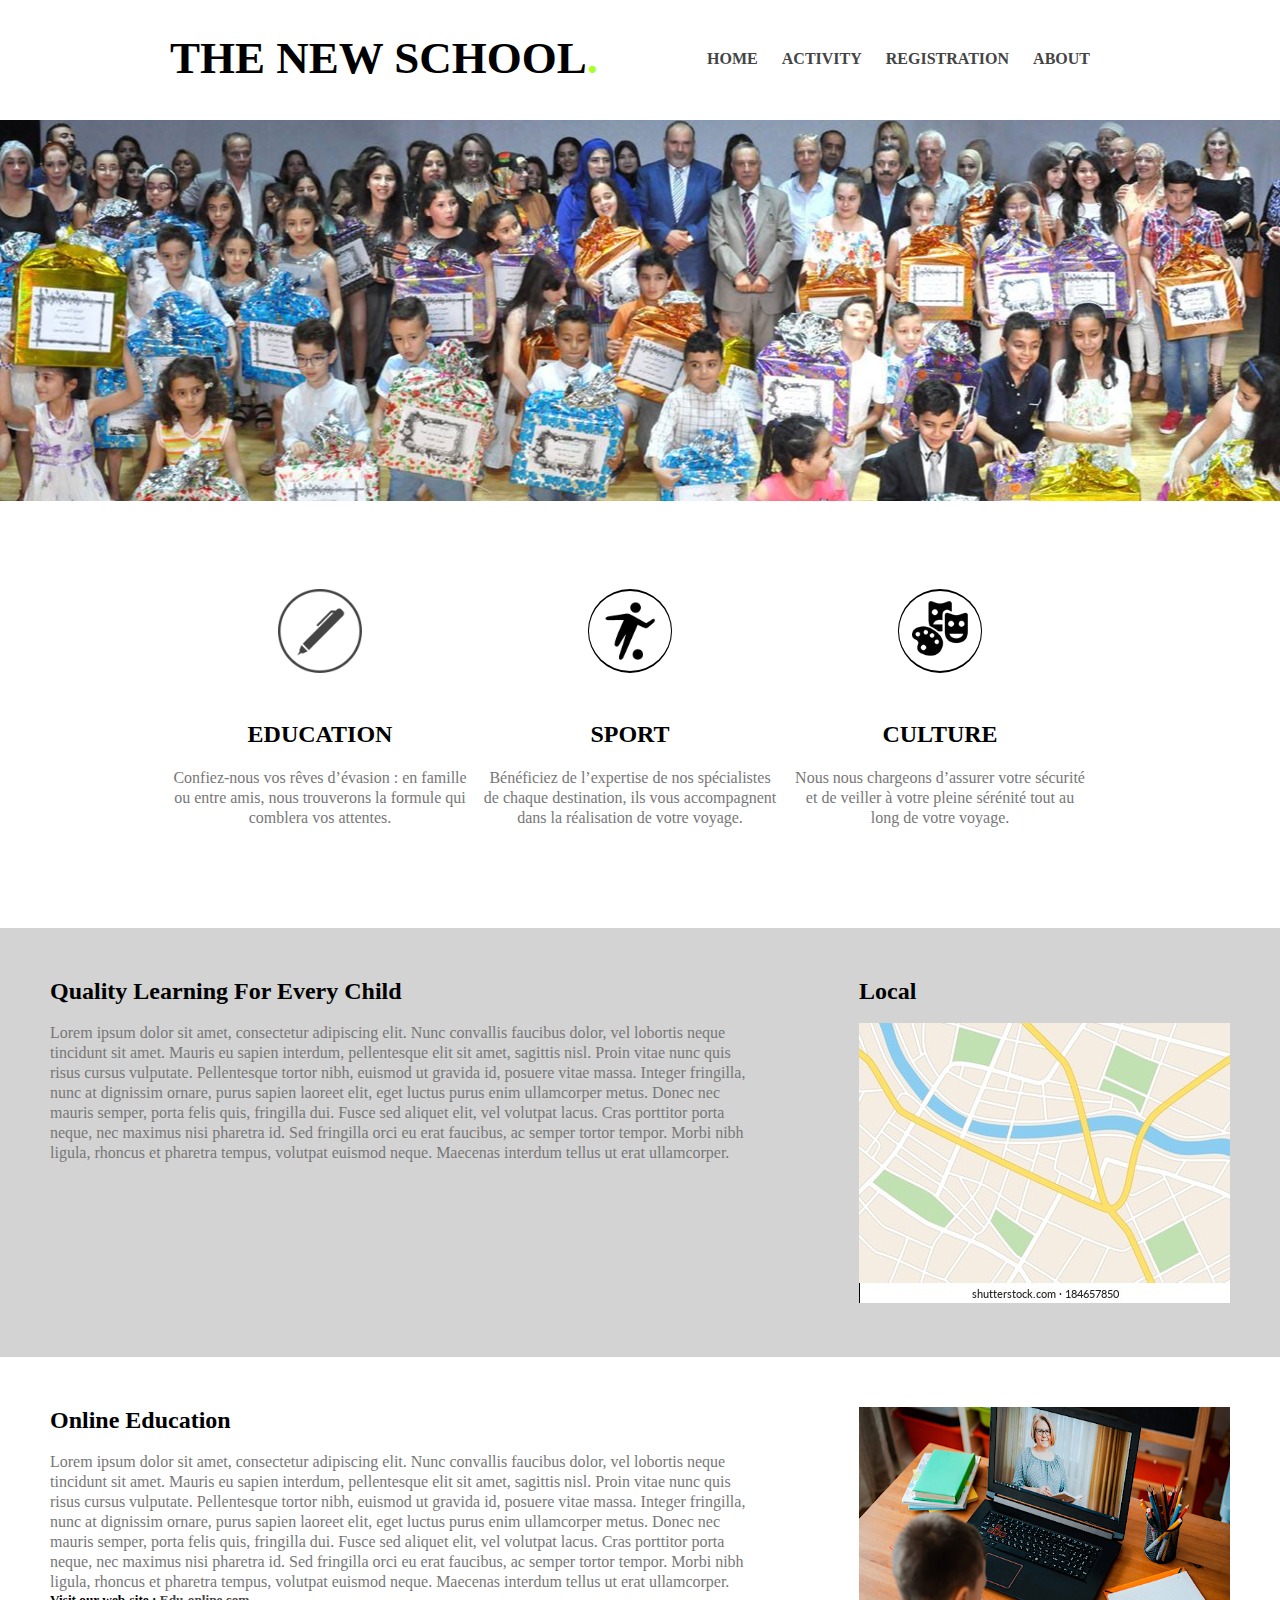
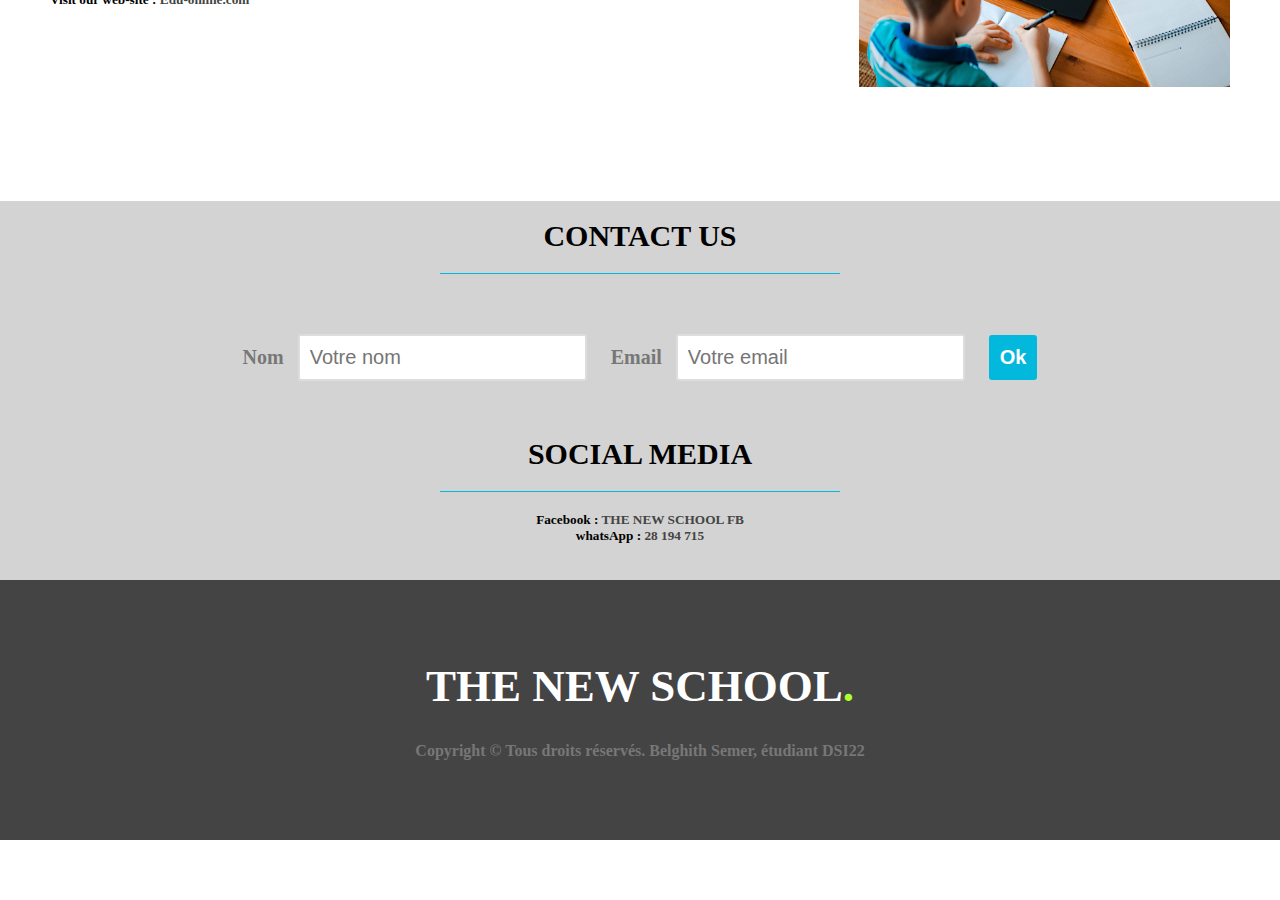
<file: index.html>
<!DOCTYPE html>
<html lang="en">
<head>
    <meta charset="UTF-8">
    <meta http-equiv="X-UA-Compatible" content="IE=edge">
    <meta name="viewport" content="width=device-width, initial-scale=1.0">
    <title>THE NEW SCHOOL</title>
    <link rel="stylesheet" href="style.css">
    <link href="htpp://fonts-googleapis/css?family-Crete+Round" rel="stylesheet">
</head>
<body>
    <header>
        <div class="wrapper">
            <h1>THE NEW SCHOOL<span class="green">.</span></h1>
            <nav>
                <ul>
                    <li class="active"><a href="index.html">Home</a></li>
                    <li><a href="activity.html">Activity</a></li>
                    <li><a href="inscri.html">Registration</a></li>
                    <li><a href="about.html">About</a></li>
                </ul>
            </nav>
        </div>
    </header>


    <section id="main-image">
        <div class="wrapper">
           
        </div>
    </section>

    <section id="steps">
        <div class="wrapper">
            <ul>
                <li id="step-1">
                    <h4>Education</h4>
                    <p>Confiez-nous vos rêves d’évasion : en famille ou entre amis, nous trouverons la formule qui comblera vos attentes.</p>
                </li>
                <li id="step-2">
                    <h4>Sport</h4>
                    <p>Bénéficiez de l’expertise de nos spécialistes de chaque destination, ils vous accompagnent dans la réalisation de votre voyage.</p>
                
                </li>
                <li id="step-3">
                    <h4>Culture</h4>
                    <p>Nous nous chargeons d’assurer votre sécurité et de veiller à votre pleine sérénité tout au long de votre voyage.</p>
                </li>
                <div class="clear"></div>
            </ul>
        </div>
    </section>

    <section id="intro">
        <div class="wrapper-g">
            <div class="flex-container">
                <div class="one">
                    <h4>Quality Learning For Every Child</h4><br>
                    <p>Lorem ipsum dolor sit amet, consectetur adipiscing elit. Nunc convallis faucibus dolor, vel lobortis neque tincidunt sit amet. Mauris eu sapien interdum, pellentesque elit sit amet, sagittis nisl. Proin vitae nunc quis risus cursus vulputate. Pellentesque tortor nibh, euismod ut gravida id, posuere vitae massa. Integer fringilla, nunc at dignissim ornare, purus sapien laoreet elit, eget luctus purus enim ullamcorper metus. Donec nec mauris semper, porta felis quis, fringilla dui. Fusce sed aliquet elit, vel volutpat lacus. Cras porttitor porta neque, nec maximus nisi pharetra id. Sed fringilla orci eu erat faucibus, ac semper tortor tempor. Morbi nibh ligula, rhoncus et pharetra tempus, volutpat euismod neque. Maecenas interdum tellus ut erat ullamcorper.</p>
                </div>
                <div class="two">
                    <h4>Local</h4><br>
                    <img src="map.jpg">
                </div>
            </div>
        </div>
    </section>

    <section id="edu-online">
        <div class="wrapper-w">
            <div class="flex-container">
                <div class="one">
                    <h4>Online Education</h4><br>
                    <p>Lorem ipsum dolor sit amet, consectetur adipiscing elit. Nunc convallis faucibus dolor, vel lobortis neque tincidunt sit amet. Mauris eu sapien interdum, pellentesque elit sit amet, sagittis nisl. Proin vitae nunc quis risus cursus vulputate. Pellentesque tortor nibh, euismod ut gravida id, posuere vitae massa. Integer fringilla, nunc at dignissim ornare, purus sapien laoreet elit, eget luctus purus enim ullamcorper metus. Donec nec mauris semper, porta felis quis, fringilla dui. Fusce sed aliquet elit, vel volutpat lacus. Cras porttitor porta neque, nec maximus nisi pharetra id. Sed fringilla orci eu erat faucibus, ac semper tortor tempor. Morbi nibh ligula, rhoncus et pharetra tempus, volutpat euismod neque. Maecenas interdum tellus ut erat ullamcorper.</p>
                    <h5>Visit our web-site : <a href="#hhhh">Edu-online.com</a></h5>
                </div>
                <div class="two">
                    <img style="width: 371px; height: 280px;" src="edu.jpeg">
                </div>
            </div>
        </div>
    </section>

    
    <section id="contact">
        <div class="wrapper-g">
            <br>
            <h3>Contact Us</h3>
            
            <form>
                <label for="name">Nom</label>
                <input type="text" id="name" placeholder="Votre nom">
                <label for="email">Email</label>
                <input type="text" id="name" placeholder="Votre email">
                <input type="submit" value="Ok" class="button-3">
                
            </form>
            <br><br>
            <h3>Social Media</h3>
            <h5>Facebook : <a href="#">THE NEW SCHOOL FB</a></h5>
            <h5>whatsApp : <a href="#">28 194 715</a></h5>
            <br><br>
        </div>
        <footer>
            <div>
                <h1>THE NEW SCHOOL<span class="green">.</span></h1>
                
                <div class="copyright">Copyright © Tous droits réservés. Belghith Semer, étudiant DSI22</div>
            </div>
        </footer>
    </section>
</body> 
</html>
</file>
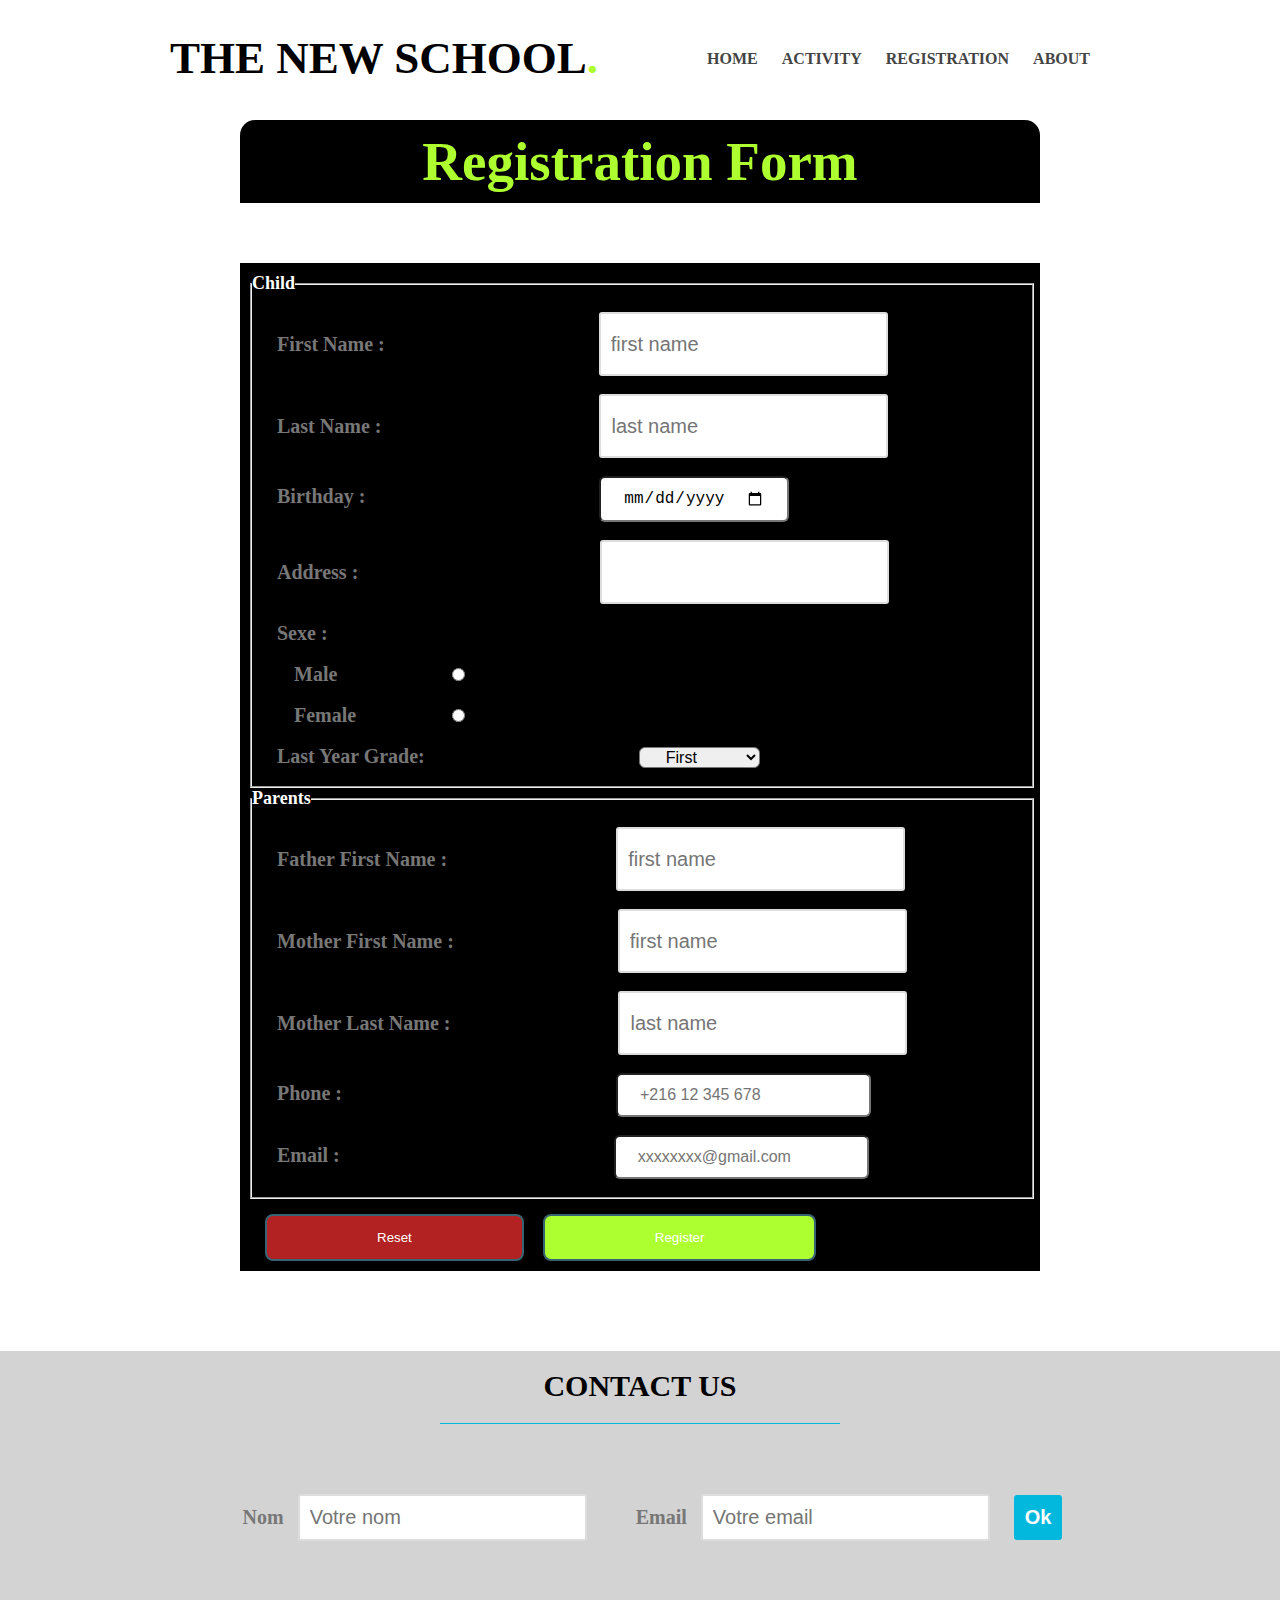
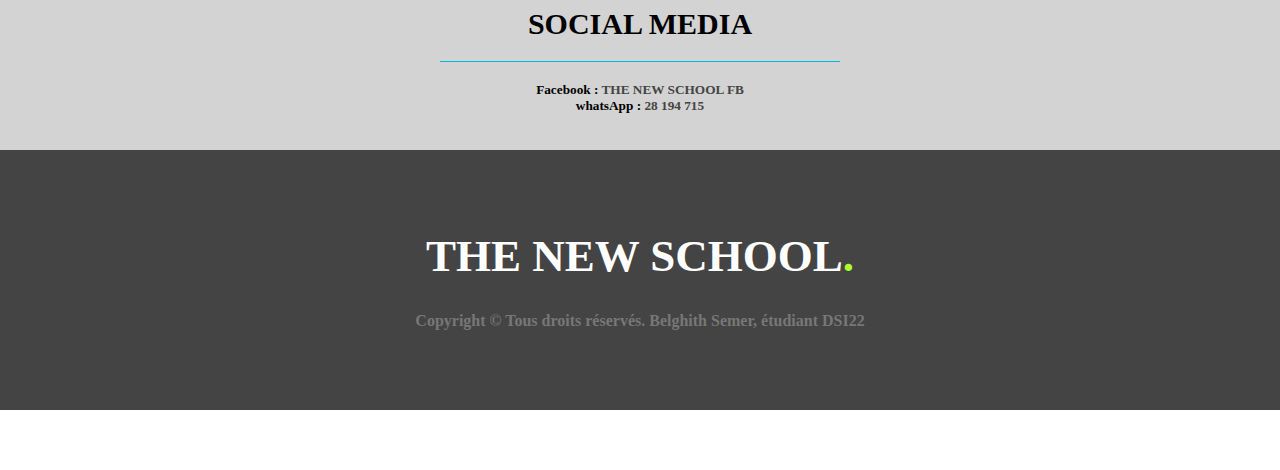
<file: inscri.html>
<!DOCTYPE html>
<html lang="en">
<head>
    <meta charset="UTF-8">
    <meta http-equiv="X-UA-Compatible" content="IE=edge">
    <meta name="viewport" content="width=device-width, initial-scale=1.0">
    <title>Registration</title>
    <link rel="stylesheet" href="form-style.css">
</head>
<body>
    <header>
        <div class="wrapper">
            <h1>THE NEW SCHOOL<span class="green">.</span></h1>
            <nav>
                <ul>
                    <li class="active"><a href="index.html">Home</a></li>
                    <li><a href="activity.html">Activity</a></li>
                    <li><a href="inscri.html">Registration</a></li>
                    <li><a href="about.html">About</a></li>
                </ul>
            </nav>
        </div>
    </header>

    <div class="regform"><h2>Registration Form</h2></div>
    <div class="main">
        <form>
            <fieldset>
                <legend>   Child</legend>
                <br>
                <label>First Name :</label>
                <input type="text" placeholder="first name" class="inputs"><br><br>
                <label>Last Name :</label>&nbsp;
                <input type="text" placeholder="last name" class="inputs"><br><br>
                <label>Birthday :</label>&nbsp;&nbsp;&nbsp;&nbsp;&nbsp;
                <input type="date" class="inputs"><br><br>
                <label>Address :</label>&nbsp;&nbsp;&nbsp;&nbsp;&nbsp;&nbsp;&nbsp;
                <input type=text class="inputs"><br><br>
                <label>Sexe :</label>&nbsp;&nbsp;&nbsp;&nbsp;&nbsp;&nbsp;&nbsp;<br><br>
                <input type="radio" id="male" name="gender" value="male" class="inputs">
                <label for="male">Male</label><br><br>
                <input type="radio" id="female" name="gender" value="female" class="inputs">
                <label for="female">Female</label><br><br>
                <label>Last Year Grade:</label>
                <select>
                    <option>First</option>
                    <option>Second</option>
                    <option>Third</option>
                    <option>Forth</option>
                    <option>Fifth</option>
                    <option>Sixth</option>
                </select><br><br>
            </fieldset>

            <fieldset>
                <legend>Parents</legend>
                <br>
                <label>Father First Name :</label>
                <input type="text" placeholder="first name" class="inputs" style="left: 155px;"><br><br>
                <label>Mother First Name :</label>
                <input type="text" placeholder="first name" class="inputs" style="left: 150px;"><br><br>
                <label>Mother Last Name :</label>&nbsp;
                <input type="text" placeholder="last name" class="inputs" style="left: 150px;"><br><br>
                <label>Phone :</label>
                <input type="number" placeholder="+216 12 345 678" class="inputs" style="left: 260px;"><br><br>
                <label>Email :</label>
                <input type="email" placeholder="xxxxxxxx@gmail.com" class="inputs" style="left: 260px;"><br><br>

            </fieldset>
            <button type="reset" class="no">Reset</button>
            <button type="submit" class="ok">Register</button>
           
        </form>
    </div>
    <section id="contact">
        <div class="wrapper-g">
            <br>
            <h3>Contact Us</h3>
            
            <form>
                <label for="name">Nom</label>
                <input type="text" id="name" placeholder="Votre nom">
                <label for="email">Email</label>
                <input type="text" id="name" placeholder="Votre email">
                <input type="submit" value="Ok" class="button-3">
                
            </form>
            <br><br>
            <h3>Social Media</h3>
            <h5>Facebook : <a href="#">THE NEW SCHOOL FB</a></h5>
            <h5>whatsApp : <a href="#">28 194 715</a></h5>
            <br><br>
        </div>
        <footer>
            <div>
                <h1>THE NEW SCHOOL<span class="green">.</span></h1>
                
                <div class="copyright">Copyright © Tous droits réservés. Belghith Semer, étudiant DSI22</div>
            </div>
        </footer>
</body>
</html>
</file>
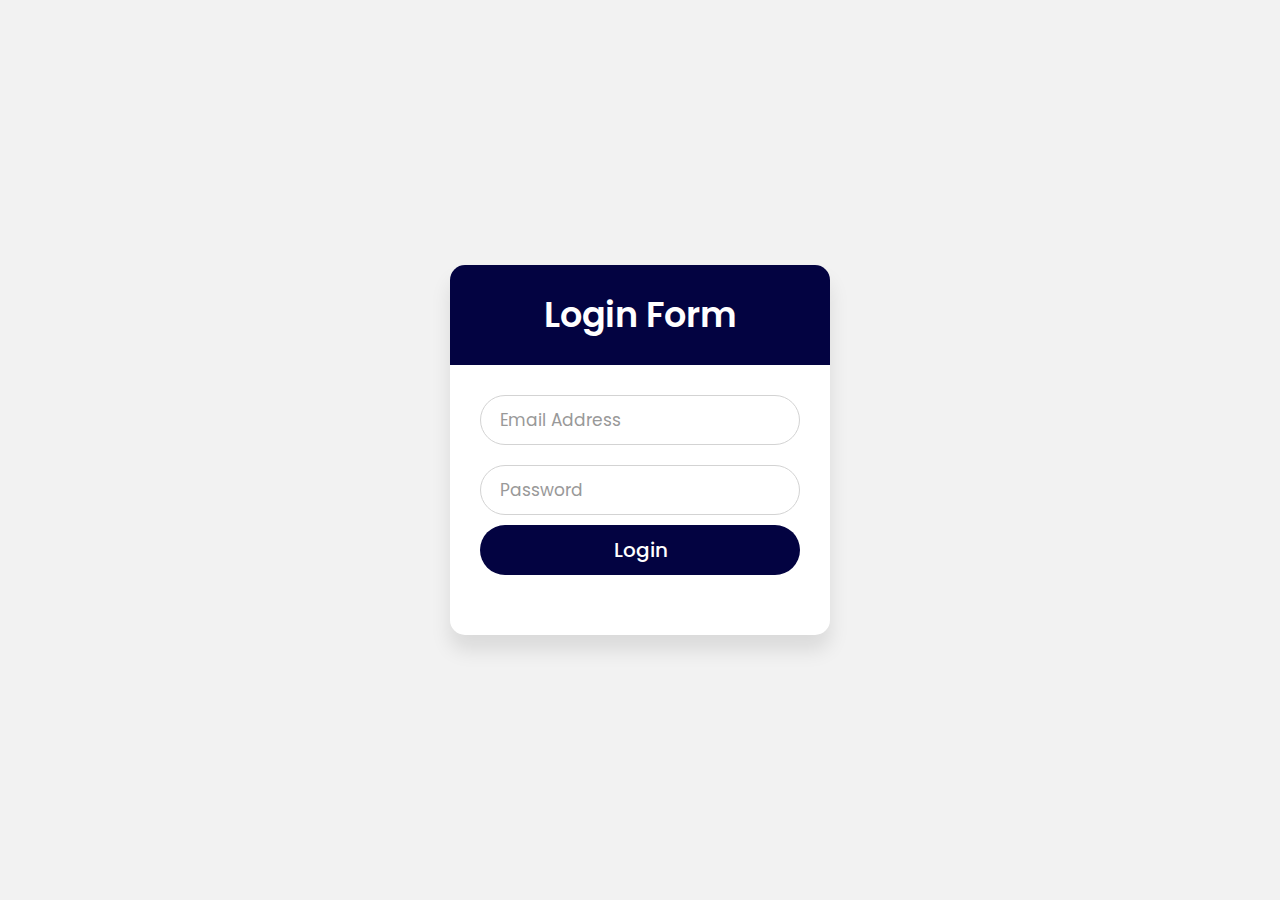
<file: ADMIN/login.html>
<!DOCTYPE html>
<html lang="en">
<head>
    <meta charset="UTF-8">
    <meta http-equiv="X-UA-Compatible" content="IE=edge">
    <meta name="viewport" content="width=device-width, initial-scale=1.0">
    <title>Login</title>
    <link rel="stylesheet" href="style-login.css">
</head>
<body>
    <div class="wrapper">
        <div class="title">
           Login Form
        </div>
        <form action="dashbord.html">
           <div class="field">
              <input type="text" required>
              <label>Email Address</label>
           </div>
           <div class="field">
              <input type="password" required>
              <label>Password</label>
           </div>
           
           <div class="field">
              <a href="dashbord.html"><input type="submit" value="Login"></a>
           </div>
           
        </form>
     </div>
</html>
</file>
<file: style.css>
*{
    margin: 0;
    padding: 0;
}
body{
    font-family: Arial sans-serif;
    font-size:15;
}
h1
{
    font-family: 'Crete Round', serif;
    font-size: 45px;
}
h2
{
    font-size: 55px;
}
h3
{
    font-size: 30px;
}
h4
{
    font-size: 24px;
}
p
{
    line-height: 20px;
    color: #777;
}
ul
{
    list-style: none;
}
a
{
    text-decoration: none;
    color: #444;
}
a.active{
    color: greenyellow;
}
.wrapper
{
    width: 940px;
    margin: 0 auto;
    padding: 0 10px;
}
.green
{
    color: greenyellow;
}
.clear
{
    clear: both;
}
small
{
    font-size: 13px;
    font-style:italic;
}

/* HEADER */

header
{
    height: 120px;
}
header h1
{
    float: left;
    margin-top: 32px;
}
header nav
{
    float: right;
    margin-top: 50px;
}
header nav ul li
{
    display: inline-block;
}
header nav ul li a
{
    text-transform: uppercase;
    font-weight: bold;
    margin-right: 20px;
}
header nav ul li a:hover{
    color:greenyellow;
}

/* MAIN IMAGE */

#main-image
{
    
    background: url('i-school-2.jpg') center;
    width: 100%;
    height: 381px;
}
/*intro*/
.flex-container {
    display: flex;
    flex-direction: row;

}
.one{
    padding: 50px;
    
}
.two{
    padding: 50px;
}
.wrapper-g{
    background-color: lightgray;
}
/*edu-enligne*/
.wrapper-w{
    background-color: #fff;
}
    
/*Steps*/
#steps ul{
    margin: 80px 0;
}
#steps ul li{
    width: 300px;
    float: left;
    padding-top: 140px;
    text-align: center;
    margin-right: 10px;   
}
#steps h4{
    text-transform: uppercase;
    margin-bottom: 20px;
}
#steps p{
    margin-bottom: 20px;
}
#step-1{
    background: url('icon-1.png') no-repeat top center;
}
#step-2{
    background: url('icon-2.png') no-repeat top center;
}
#step-3{
    background: url('icon-3.png') no-repeat top center;
}
/*Possibilities*/

#possibilities{
    background-color: #efefef;
    padding: 60px 0;
}

#possibilities article{
    width: 460px;
    height: 270px;
    float: left;
    border-radius: 10px;
}
#possibilities article:first-child{
    margin-right: 20px;
}
.overlay{
    background: rgba(255, 255, 250, 0.95);
    height: 100%;
    width: 190px;
    padding: 20px;
    border-radius: 10px 0 0 10px;
    box-sizing: border-box;
    text-align: center;
}
#possibility-1{
    background-image: url(soccer.PNG)
    
}
#possibility-2{
    background-image: url(bascket.png)
    
}
#possibility-3{
    background-image: url(dance1.png)
    
}
#possibility-4{
    background-image: url(theatre.png)
    
}
#possibility-5{
    background-image: url(k.jpg)
    
}
#possibility-6{
    background-image: url(party.png)
    
}
article h4{
    border-bottom: 1px solid #ddd;
    padding-bottom: 20px;
    text-transform: uppercase;
    margin-bottom: 20px;
    text-align: center;
}
#possibilities p{
    text-align: center;
    margin-bottom: 20px;
    
}

/*Contact*/

#contact{
    padding: 60px 0;
    text-align: center;
}
#contact h3{
    width: 400px;
    text-transform: uppercase;
    margin: 0 auto 20px auto;
    border-bottom: 1px solid #02b8dd;
    padding-bottom: 20px;
}
form{
    margin: 60px 0 20px 0;
}
label{
    font-weight: bold;
    font-size: 20px;
    margin-right: 10px;
    color:#777;
}
input[type="text"]{
    padding: 10px;
    font-size: 20px;
    margin-right: 20px;
    border: 2px solid #ddd;
    border-radius: 3px;
}
.button-3{
    color: #fff;
    font-size: 20px;
    font-weight: bold;
    padding: 11px;
    background-color: #02b8dd;
    border-style: none;
    border-radius: 3px;
    
}
.button-3:hover{
    color: #fff;
    background-color: #444;
}
/*Footer*/
footer{
    height: 260px;
    background-color: #444;
}
footer h1{
    color: #fff;
    text-align: center;
    padding-top: 80px;
    
}
.copyright{
    text-align: center;
    font-weight: bold;
    padding-top: 30px;
    color: #777;
}
</file>
<file: form-style.css>
*{
    margin: 0;
    padding: 0;
}
body{
    font-family: Arial sans-serif;
    font-size:15;
}
h1
{
    font-family: 'Crete Round', serif;
    font-size: 45px;
}
h2
{
    font-size: 55px;
}
h3
{
    font-size: 30px;
}
h4
{
    font-size: 24px;
}
p
{
    line-height: 20px;
    color: #777;
}
ul
{
    list-style: none;
}
a
{
    text-decoration: none;
    color: #444;
}
a.active{
    color: greenyellow;
}
.wrapper
{
    width: 940px;
    margin: 0 auto;
    padding: 0 10px;
}
.green
{
    color: greenyellow;
}
.clear
{
    clear: both;
}
small
{
    font-size: 13px;
    font-style:italic;
}

/* HEADER */

header
{
    height: 120px;
}
header h1
{
    float: left;
    margin-top: 32px;
}
header nav
{
    float: right;
    margin-top: 50px;
}
header nav ul li
{
    display: inline-block;
}
header nav ul li a
{
    text-transform: uppercase;
    font-weight: bold;
    margin-right: 20px;
}
header nav ul li a:hover{
    color:greenyellow;
}


/* formulaire */
.regform{
    width: 800px;
    background-color: rgb(0,0,0,6);
    margin:auto;
    color: greenyellow;
    padding: 10px 0px 10px 0px;
    text-align: center;
    border-radius: 15px 15px 0px 0px;
}
.main{
    background-color: rgb(0,0,0,5);
    width: 800px;
    margin: auto;
}
form{
    padding :10px;
}
fieldset{
    width: 100%;
}
legend{
    color: white;
    font-size: 18px;
    font-weight: 700;
}
label{
    margin-left: 25px;
    margin-top: 30px;
    width: 125px;
    color:white;
    font-size: 18px;
    font-weight: 700;
}
.inputs{
    position: relative;
    left: 200px;
    line-height:40px;
    border-radius: 6px;
    padding: 0px 22px;
    font-size: 16px;
}
select{
    position: relative;
    left: 200px;
    line-height:40px;
    border-radius: 6px;
    padding: 0px 22px;
    font-size: 16px;
}
.ok{
    background-color: greenyellow;
    margin: 15px 0px 0px 15px;
    text-align: center;
    border-radius: 8px;
    border: 2px solid #366473;
    padding: 14px 110px;
    color: white;
    cursor: pointer;
    transition: 0.25px;
}
.no{
    background-color: firebrick;
    margin: 15px 0px 0px 15px;
    text-align: center;
    border-radius: 8px;
    border: 2px solid #366473;
    padding: 14px 110px;
    color: white;
    cursor: pointer;
    transition: 0.25px;
}

/*Contact*/

#contact{
    padding: 60px 0;
    text-align: center;
}
#contact h3{
    width: 400px;
    text-transform: uppercase;
    margin: 0 auto 20px auto;
    border-bottom: 1px solid #02b8dd;
    padding-bottom: 20px;
}
form{
    margin: 60px 0 20px 0;
}
label{
    font-weight: bold;
    font-size: 20px;
    margin-right: 10px;
    color:#777;
}
input[type="text"]{
    padding: 10px;
    font-size: 20px;
    margin-right: 20px;
    border: 2px solid #ddd;
    border-radius: 3px;
}
.button-3{
    color: #fff;
    font-size: 20px;
    font-weight: bold;
    padding: 11px;
    background-color: #02b8dd;
    border-style: none;
    border-radius: 3px;
    
}
.button-3:hover{
    color: #fff;
    background-color: #444;
}
/*Footer*/
footer{
    height: 260px;
    background-color: #444;
}
footer h1{
    color: #fff;
    text-align: center;
    padding-top: 80px;
    
}
.copyright{
    text-align: center;
    font-weight: bold;
    padding-top: 30px;
    color: #777;
}
.wrapper-g{
    background-color: lightgray;
}
</file>
<file: ADMIN/style-login.css>
@import url('https://fonts.googleapis.com/css?family=Poppins:400,500,600,700&display=swap');
*{
  margin: 0;
  padding: 0;
  box-sizing: border-box;
  font-family: 'Poppins', sans-serif;
}
html,body{
  display: grid;
  height: 100%;
  width: 100%;
  place-items: center;
  background: #f2f2f2;
  /* background: linear-gradient(-135deg, #c850c0, #4158d0); */
}
::selection{
  background:  rgb(3, 3, 65);
  color: #fff;
}
.wrapper{
  width: 380px;
  background: #fff;
  border-radius: 15px;
  box-shadow: 0px 15px 20px rgba(0,0,0,0.1);
}
.wrapper .title{
  font-size: 35px;
  font-weight: 600;
  text-align: center;
  line-height: 100px;
  color: #fff;
  user-select: none;
  border-radius: 15px 15px 0 0;
  background: rgb(3, 3, 65);
}
.wrapper form{
  padding: 10px 30px 50px 30px;
}
.wrapper form .field{
  height: 50px;
  width: 100%;
  margin-top: 20px;
  position: relative;
}
.wrapper form .field input{
  height: 100%;
  width: 100%;
  outline: none;
  font-size: 17px;
  padding-left: 20px;
  border: 1px solid lightgrey;
  border-radius: 25px;
  transition: all 0.3s ease;
}
.wrapper form .field input:focus,
form .field input:valid{
  border-color: #4158d0;
}
.wrapper form .field label{
  position: absolute;
  top: 50%;
  left: 20px;
  color: #999999;
  font-weight: 400;
  font-size: 17px;
  pointer-events: none;
  transform: translateY(-50%);
  transition: all 0.3s ease;
}
form .field input:focus ~ label,
form .field input:valid ~ label{
  top: 0%;
  font-size: 16px;
  color: #4158d0;
  background: #fff;
  transform: translateY(-50%);
}
form .content{
  display: flex;
  width: 100%;
  height: 50px;
  font-size: 16px;
  align-items: center;
  justify-content: space-around;
}
form .content .checkbox{
  display: flex;
  align-items: center;
  justify-content: center;
}
form .content input{
  width: 15px;
  height: 15px;
  background: red;
}
form .content label{
  color: #262626;
  user-select: none;
  padding-left: 5px;
}
form .content .pass-link{
  color: "";
}
form .field input[type="submit"]{
  color: #fff;
  border: none;
  padding-left: 0;
  margin-top: -10px;
  font-size: 20px;
  font-weight: 500;
  cursor: pointer;
  background: rgb(3, 3, 65);
  transition: all 0.3s ease;
}
form .field input[type="submit"]:active{
  transform: scale(0.95);
}
form .signup-link{
  color: #262626;
  margin-top: 20px;
  text-align: center;
}
form .pass-link a,
form .signup-link a{
  color: #4158d0;
  text-decoration: none;
}
form .pass-link a:hover,
form .signup-link a:hover{
  text-decoration: underline;
}
</file>
